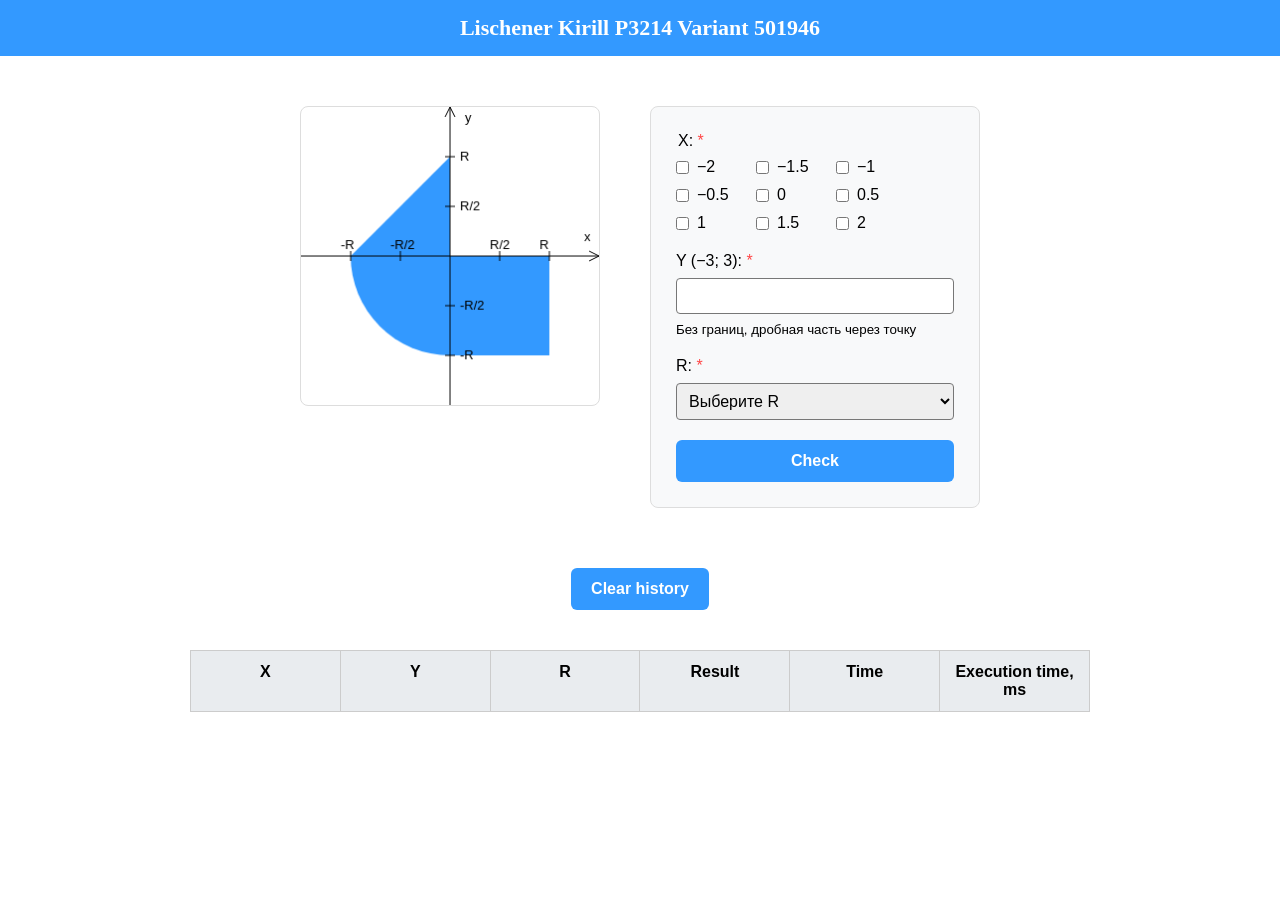
<file: index.html>
<!DOCTYPE html>
<html lang="ru">
<head>
    <meta charset="UTF-8">
    <meta name="viewport" content="width=device-width, initial-scale=1.0">
    <title>Лабораторная работа №2</title>
    <link rel="stylesheet" href="styles.css">
    <script src="script.js" defer></script>
</head>
<body>
    <header class="page-header">
        <h1>Lischener Kirill P3214 Variant 501946</h1>
    </header>

    <main class="main-container">
        <div class="workspace">
            <canvas id="graph" width="300" height="300" role="img"
                    aria-label="Координатная плоскость и область проверки">
                Область состоит из треугольника во второй четверти, четверти круга
                в третьей и квадрата в четвёртой, границы входят в область
            </canvas>

            <form id="point-form" action="/fcgi-bin/check" method="post">
                <fieldset>
                    <legend>X:</legend>
                    <div class="checkboxes">
                        <label class="checkbox-option"><input type="checkbox" name="x" value="-2" required>−2</label>
                        <label class="checkbox-option"><input type="checkbox" name="x" value="-1.5">−1.5</label>
                        <label class="checkbox-option"><input type="checkbox" name="x" value="-1">−1</label>
                        <label class="checkbox-option"><input type="checkbox" name="x" value="-0.5">−0.5</label>
                        <label class="checkbox-option"><input type="checkbox" name="x" value="0">0</label>
                        <label class="checkbox-option"><input type="checkbox" name="x" value="0.5">0.5</label>
                        <label class="checkbox-option"><input type="checkbox" name="x" value="1">1</label>
                        <label class="checkbox-option"><input type="checkbox" name="x" value="1.5">1.5</label>
                        <label class="checkbox-option"><input type="checkbox" name="x" value="2">2</label>
                    </div>
                </fieldset>

                <div>
                    <label for="y-input">Y (−3; 3):</label>
                    <input type="text" id="y-input" name="y" inputmode="decimal"
                           pattern="-?0*[0-2](\.[0-9]+)?" required
                           aria-describedby="y-hint">
                    <small id="y-hint">Без границ, дробная часть через точку</small>
                </div>

                <div>
                    <label for="r-input">R:</label>
                    <select id="r-input" name="r" required>
                        <option value="" disabled selected>Выберите R</option>
                        <option value="1">1</option>
                        <option value="2">2</option>
                        <option value="3">3</option>
                        <option value="4">4</option>
                        <option value="5">5</option>
                    </select>
                </div>

                <p id="form-error" role="alert" hidden></p>
                <button type="submit">Check</button>
            </form>
        </div>

        <button type="button" id="clear-history">Clear history</button>
        <section class="results" aria-label="Результаты проверки точек" tabindex="0">
            <table id="results-table">
                <thead>
                <tr>
                    <th scope="col">X</th>
                    <th scope="col">Y</th>
                    <th scope="col">R</th>
                    <th scope="col">Result</th>
                    <th scope="col">Time</th>
                    <th scope="col">Execution time, ms</th>
                </tr>
                </thead>
                <tbody id="results-body"></tbody>
            </table>
        </section>
    </main>
</body>
</html>
</file>
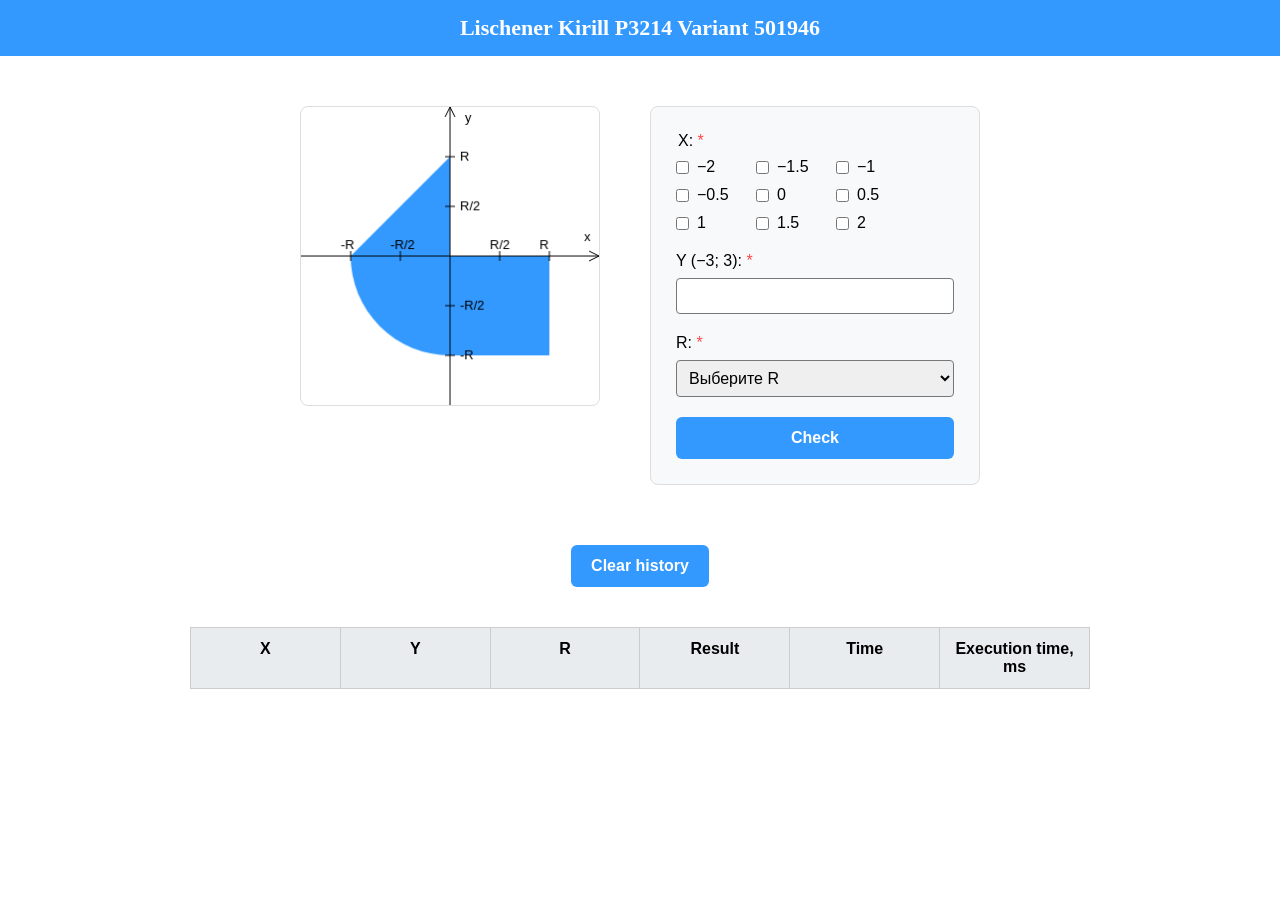
<file: frontend/index.html>
<!DOCTYPE html>
<html lang="ru">
<head>
    <meta charset="UTF-8">
    <meta name="viewport" content="width=device-width, initial-scale=1.0">
    <title>Лабораторная работа №2</title>
    <link rel="stylesheet" href="styles.css">
    <script src="script.js" defer></script>
</head>
<body>
    <header class="page-header">
        <h1>Lischener Kirill P3214 Variant 501946</h1>
    </header>

    <main class="main-container">
        <div class="workspace">
            <canvas id="graph" width="300" height="300" role="img"
                    aria-label="Координатная плоскость и область проверки">
                Область состоит из треугольника во второй четверти, четверти круга
                в третьей и квадрата в четвёртой, границы входят в область
            </canvas>

            <form id="point-form" action="/fcgi-bin/check" method="post">
                <fieldset>
                    <legend>X:</legend>
                    <div class="checkboxes">
                        <label class="checkbox-option"><input type="checkbox" name="x" value="-2" required>−2</label>
                        <label class="checkbox-option"><input type="checkbox" name="x" value="-1.5">−1.5</label>
                        <label class="checkbox-option"><input type="checkbox" name="x" value="-1">−1</label>
                        <label class="checkbox-option"><input type="checkbox" name="x" value="-0.5">−0.5</label>
                        <label class="checkbox-option"><input type="checkbox" name="x" value="0">0</label>
                        <label class="checkbox-option"><input type="checkbox" name="x" value="0.5">0.5</label>
                        <label class="checkbox-option"><input type="checkbox" name="x" value="1">1</label>
                        <label class="checkbox-option"><input type="checkbox" name="x" value="1.5">1.5</label>
                        <label class="checkbox-option"><input type="checkbox" name="x" value="2">2</label>
                    </div>
                </fieldset>

                <div>
                    <label for="y-input">Y (−3; 3):</label>
                    <input type="text" id="y-input" name="y" inputmode="decimal"
                           pattern="-?0*[0-2]([.,][0-9]+)?" required>
                </div>

                <div>
                    <label for="r-input">R:</label>
                    <select id="r-input" name="r" required>
                        <option value="" disabled selected>Выберите R</option>
                        <option value="1">1</option>
                        <option value="2">2</option>
                        <option value="3">3</option>
                        <option value="4">4</option>
                        <option value="5">5</option>
                    </select>
                </div>

                <p id="form-error" role="alert" hidden></p>
                <button type="submit">Check</button>
            </form>
        </div>

        <button type="button" id="clear-history">Clear history</button>
        <section class="results" aria-label="Результаты проверки точек" tabindex="0">
            <table id="results-table">
                <thead>
                <tr>
                    <th scope="col">X</th>
                    <th scope="col">Y</th>
                    <th scope="col">R</th>
                    <th scope="col">Result</th>
                    <th scope="col">Time</th>
                    <th scope="col">Execution time, ms</th>
                </tr>
                </thead>
                <tbody id="results-body"></tbody>
            </table>
        </section>
    </main>
</body>
</html>
</file>
<file: styles.css>
* {
    box-sizing: border-box;
}

body {
    margin: 0;
    font-family: sans-serif;
}

.workspace {
    display: flex;
    flex-direction: row;
    justify-content: center;
    align-items: flex-start;
    gap: 50px;
    padding: 20px;
    flex-wrap: wrap;
    width: 100%;
}

#point-form {
    display: flex;
    flex-direction: column;
    gap: 20px;
    padding: 25px;
    background-color: #f8f9fa;
    border: 1px solid #ddd;
    border-radius: 8px;
    width: 330px;
    max-width: 100%;
}

#point-form > div {
    display: flex;
    flex-direction: column;
    gap: 8px;
}

#point-form fieldset {
    margin: 0;
    padding: 0;
    border: 0;
    min-width: 0;
}

#point-form legend {
    margin-bottom: 8px;
}

#y-input,
#r-input {
    width: 100%;
    padding: 8px;
    border: 1px solid #777;
    border-radius: 4px;
    font: inherit;
}

#y-input:focus:invalid,
#r-input:focus:invalid {
    border-color: #c60c18;
}

input:focus,
select:focus,
button:focus,
.results:focus {
    outline: 2px solid #1f72d8;
    outline-offset: 3px;
}

#form-error {
    margin: 0;
    color: #a40000;
}

.main-container {
    display: flex;
    flex-direction: column;
    align-items: center;
    gap: 40px;
}

#results-table {
    border-collapse: collapse;
    table-layout: fixed;
    width: 100%;
    min-width: 720px;
    background-color: white;
    margin: 0 auto;
}

#results-table thead,
#results-table tbody,
#results-table tr {
    width: 100%;
}

#results-body {
    white-space: normal;
    overflow-wrap: anywhere;
}

#results-table th,
#results-table td {
    border: 1px solid #ccc;
    padding: 12px;
    text-align: center;
    vertical-align: top;
}

.results {
    width: 100%;
    max-width: 900px;
    max-height: 280px;
    overflow: auto;
    margin: 0 auto 20px;
}

#results-table th {
    background-color: #e9ecef;
    font-weight: bold;
    position: sticky;
    top: 0;
}

.page-header {
    background-color: #3399FF;
    color: white;
    text-align: center;
    padding: 15px 0;
    margin-bottom: 30px;
    font-family: cursive;
}

.page-header h1 {
    margin: 0;
    font-size: 22px;
}

#point-form button, #clear-history {
    background-color: #3399FF;
    color: white;
    border: none;
    padding: 12px 20px;
    font-size: 16px;
    font-weight: bold;
    border-radius: 6px;
    cursor: pointer;
    transition: background-color 0.2s;
}

#point-form button:hover, #clear-history:hover {
    background-color: #1f72d8;
}

#point-form button:disabled, #clear-history:disabled {
    background-color: #767676;
    cursor: wait;
}

.checkboxes {
    display: flex;
    flex-wrap: wrap;
    gap: 10px;
}

.checkbox-option {
    display: flex;
    flex-direction: row;
    align-items: center;
    gap: 8px;
    min-width: 70px;
}

.checkbox-option input[type="checkbox"],
.checkbox-option {
    margin: 0;
    cursor: pointer;
}

#graph {
    background-color: white;
    border: 1px solid #ddd;
    border-radius: 8px;
    flex-shrink: 0;
}

#point-form > div > label::after,
#point-form legend::after {
    content: " *";
    color: #ff4444;
}

@media (max-width: 600px) {
    .workspace {
        padding: 10px;
    }
}
</file>
<file: frontend/styles.css>
* {
    box-sizing: border-box;
}

body {
    margin: 0;
    font-family: sans-serif;
}

.workspace {
    display: flex;
    flex-direction: row;
    justify-content: center;
    align-items: flex-start;
    gap: 50px;
    padding: 20px;
    flex-wrap: wrap;
    width: 100%;
}

#point-form {
    display: flex;
    flex-direction: column;
    gap: 20px;
    padding: 25px;
    background-color: #f8f9fa;
    border: 1px solid #ddd;
    border-radius: 8px;
    width: 330px;
    max-width: 100%;
}

#point-form > div {
    display: flex;
    flex-direction: column;
    gap: 8px;
}

#point-form fieldset {
    margin: 0;
    padding: 0;
    border: 0;
    min-width: 0;
}

#point-form legend {
    margin-bottom: 8px;
}

#y-input,
#r-input {
    width: 100%;
    padding: 8px;
    border: 1px solid #777;
    border-radius: 4px;
    font: inherit;
}

#y-input:focus:invalid,
#r-input:focus:invalid {
    border-color: #c60c18;
}

input:focus,
select:focus,
button:focus,
.results:focus {
    outline: 2px solid #1f72d8;
    outline-offset: 3px;
}

#form-error {
    margin: 0;
    color: #a40000;
}

.main-container {
    display: flex;
    flex-direction: column;
    align-items: center;
    gap: 40px;
}

#results-table {
    border-collapse: collapse;
    table-layout: fixed;
    width: 100%;
    min-width: 720px;
    background-color: white;
    margin: 0 auto;
}

#results-table thead,
#results-table tbody,
#results-table tr {
    width: 100%;
}

#results-body {
    white-space: normal;
    overflow-wrap: anywhere;
}

#results-table th,
#results-table td {
    border: 1px solid #ccc;
    padding: 12px;
    text-align: center;
    vertical-align: top;
}

.results {
    width: 100%;
    max-width: 900px;
    max-height: 280px;
    overflow: auto;
    margin: 0 auto 20px;
}

#results-table th {
    background-color: #e9ecef;
    font-weight: bold;
    position: sticky;
    top: 0;
}

.page-header {
    background-color: #3399FF;
    color: white;
    text-align: center;
    padding: 15px 0;
    margin-bottom: 30px;
    font-family: cursive;
}

.page-header h1 {
    margin: 0;
    font-size: 22px;
}

#point-form button, #clear-history {
    background-color: #3399FF;
    color: white;
    border: none;
    padding: 12px 20px;
    font-size: 16px;
    font-weight: bold;
    border-radius: 6px;
    cursor: pointer;
    transition: background-color 0.2s;
}

#point-form button:hover, #clear-history:hover {
    background-color: #1f72d8;
}

#point-form button:disabled, #clear-history:disabled {
    background-color: #767676;
    cursor: wait;
}

.checkboxes {
    display: flex;
    flex-wrap: wrap;
    gap: 10px;
}

.checkbox-option {
    display: flex;
    flex-direction: row;
    align-items: center;
    gap: 8px;
    min-width: 70px;
}

.checkbox-option input[type="checkbox"],
.checkbox-option {
    margin: 0;
    cursor: pointer;
}

#graph {
    background-color: white;
    border: 1px solid #ddd;
    border-radius: 8px;
    flex-shrink: 0;
}

#point-form > div > label::after,
#point-form legend::after {
    content: " *";
    color: #ff4444;
}

@media (max-width: 600px) {
    .workspace {
        padding: 10px;
    }
}
</file>
